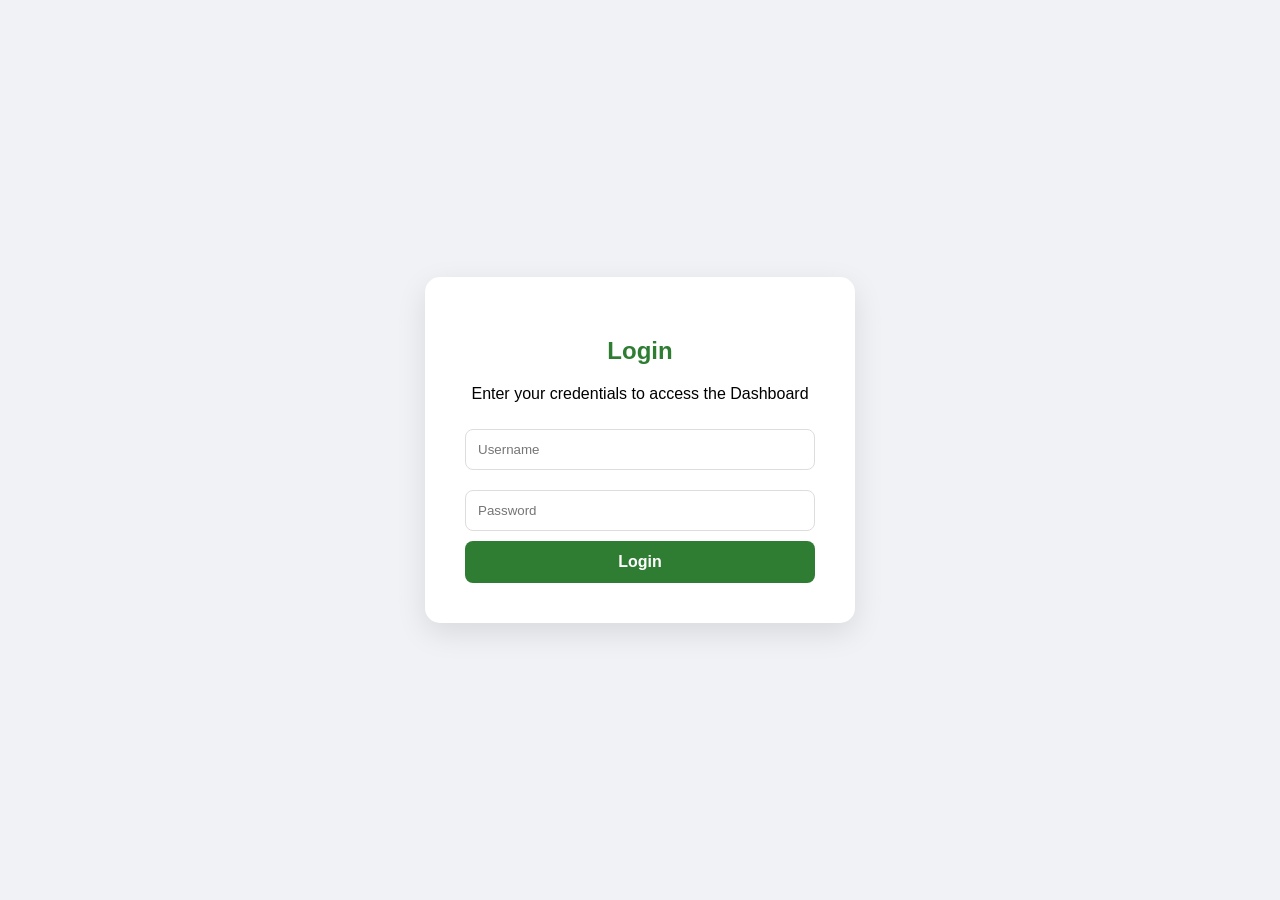
<file: src/web/index.html>
<!DOCTYPE html>
<html lang="en">
<head>
    <meta charset="UTF-8">
    <title>Smart Waste Management</title>
    <link rel="stylesheet" href="style.css">
    <script>
        
        if (localStorage.getItem("isLoggedIn") !== "true") {
            window.location.href = "login.html";
        }

        
        function logout() {
            localStorage.removeItem("isLoggedIn"); 
            window.location.href = "login.html";  
        }
    </script>
</head>
<body style="background-image: linear-gradient(60deg, #64b3f4 0%, #c2e59c 100%); background-repeat: no-repeat; height: 100vh;">
<div class="header">
    <div style="text-align: right; padding: 10px;">
        <button onclick="logout()" style="background: #d32f2f; color: white; border: none; padding: 8px 15px; border-radius: 5px; cursor: pointer; font-weight: bold;">
            Logout ->
        </button>
    </div>
    <h1>Smart Waste Management Coordinator</h1>
</div>
<div class="container" style=" background: linear-gradient(to right, #64965e, #1e8425db);  box-shadow: rgba(0, 0, 0, 0.4) 0px 30px 90px; ">
    <h2>Dustbin Status</h2>
    <div id="bin-list">
        <p>Loading status...</p>
    </div>
    <div class="admin-panel">
        <h3>Add New Dustbin</h3>
        <input type="text" id="binID" placeholder="Bin ID (e.g. B102)">
        <input type="text" id="location" placeholder="Location">
        <input type="number" id="fillLevel" placeholder="Fill Level %">
        <button onclick="addBin()">Add Dustbin</button>
    </div>
    <hr>
</div>
<script src="script.js"></script>
</body>
</html>
</file>
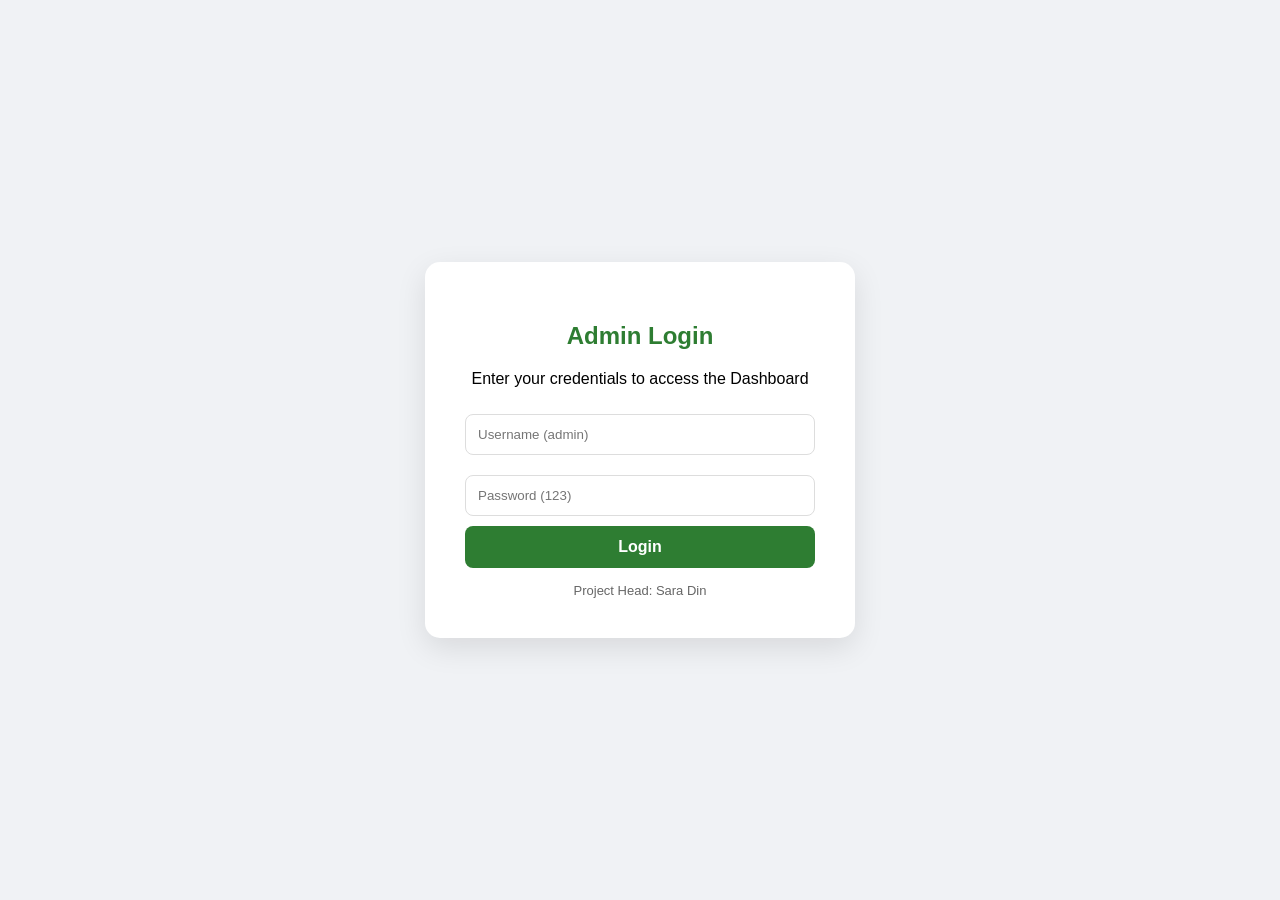
<file: out/production/SmartWasteManagement/web/index.html>
<!DOCTYPE html>
<html lang="en">
<head>
    <meta charset="UTF-8">
    <title>Smart Waste Management</title>
    <link rel="stylesheet" href="style.css">
    <script>
        // Agar localStorage mein "true" nahi mila, toh wapas login page par bhej do
        if (localStorage.getItem("isLoggedIn") !== "true") {
            window.location.href = "login.html";
        }

        // Logout karne ke liye function
        function logout() {
            localStorage.removeItem("isLoggedIn"); // Nishani mita do
            window.location.href = "login.html";   // Login page par bhej do
        }
    </script>
</head>
<body>
<div class="header">
    <div style="text-align: right; padding: 10px;">
        <button onclick="logout()" style="background: #d32f2f; color: white; border: none; padding: 8px 15px; border-radius: 5px; cursor: pointer; font-weight: bold;">
            Logout 🚪
        </button>
    </div>
    <h1>Smart Waste Management Coordinator</h1>
</div>
<div class="container">
    <h2>Live Dustbin Status</h2>
    <div id="bin-list">
        <p>Loading status from Java backend...</p>
    </div>
    <div class="admin-panel">
        <h3>Add New Dustbin (Admin Only)</h3>
        <input type="text" id="binID" placeholder="Bin ID (e.g. B102)">
        <input type="text" id="location" placeholder="Location">
        <input type="number" id="fillLevel" placeholder="Fill Level %">
        <button onclick="addBin()">Add Dustbin</button>
    </div>
    <hr>
</div>
<script src="script.js"></script>
</body>
</html>
</file>
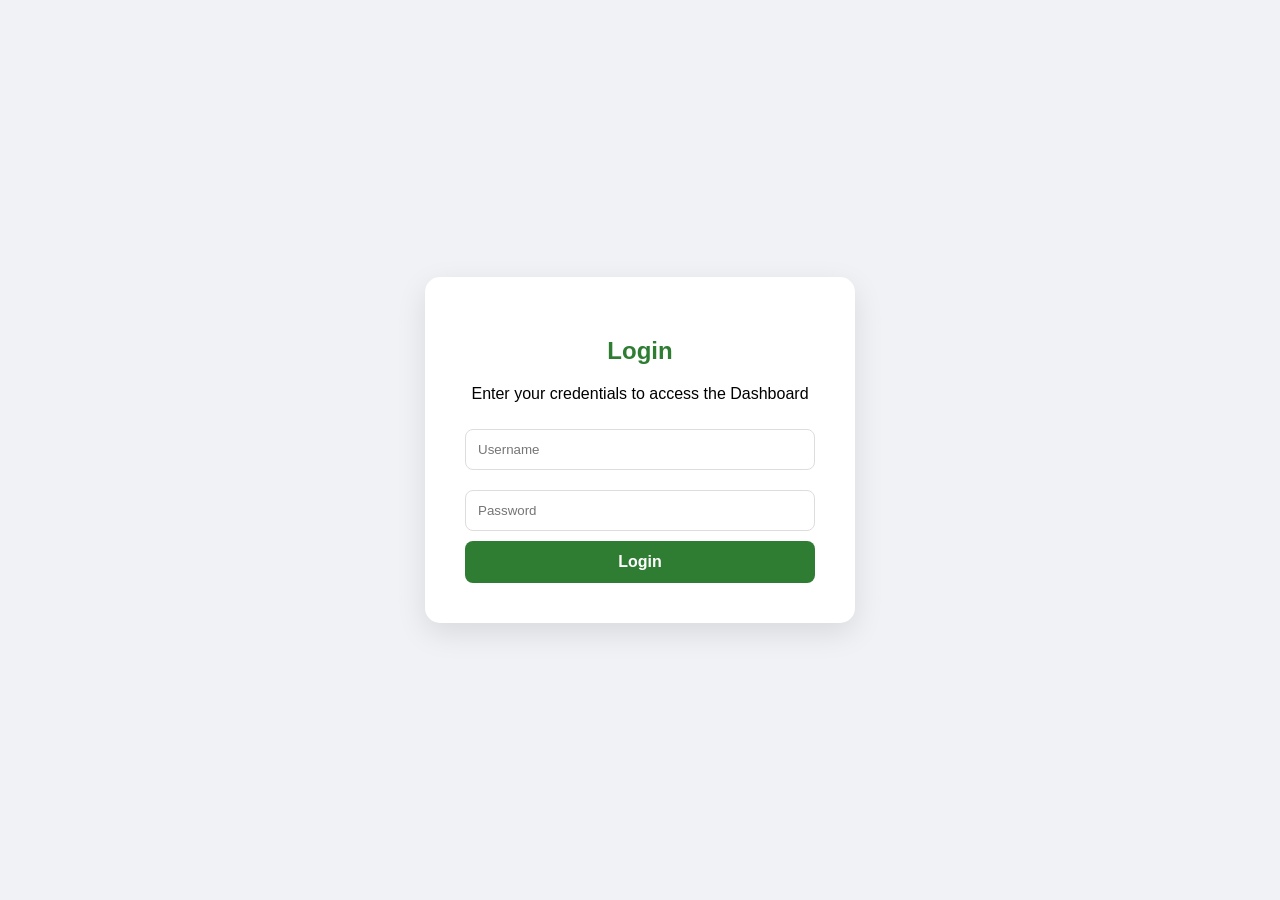
<file: src/web/login.html>
<!DOCTYPE html>
<html lang="en">
<head>
  <meta charset="UTF-8">
  <meta name="viewport" content="width=device-width, initial-scale=1.0">
  <title>Smart Waste Management - Login</title>
  <script>
const API_BASE = "https://smart-waste-management-coordinator1.onrender.com";
</script>
  <style>
    body {
        font-family: 'Segoe UI', sans-serif;
        background: #f0f2f5;
        display: flex;
        justify-content: center;
        align-items: center;
        height: 100vh;
        margin: 0;
    }
    .login-card {
        background: white;
        padding: 40px;
        border-radius: 15px;
        box-shadow: 0 10px 30px rgba(0,0,0,0.1);
        width: 350px;
        text-align: center;
    }
    h2 { color: #2e7d32; margin-bottom: 20px; }
    input {
        width: 100%;
        padding: 12px;
        margin: 10px 0;
        border: 1px solid #ddd;
        border-radius: 8px;
        box-sizing: border-box; 
    }
    .btn-login {
        width: 100%;
        padding: 12px;
        background: #2e7d32;
        color: white;
        border: none;
        border-radius: 8px;
        cursor: pointer;
        font-size: 16px;
        font-weight: bold;
        transition: 0.3s;
    }
    .btn-login:hover { background: #1b5e20; }
  </style>
</head>
<body>

<div class="login-card">
  <h2>Login</h2>
  <p>Enter your credentials to access the Dashboard</p>

  <input type="text" id="username" placeholder="Username">
  <input type="password" id="password" placeholder="Password">

  <button class="btn-login" onclick="validate()">Login</button>

 
</div>

<script>
async function validate() {
    const user = document.getElementById('username').value;
    const pass = document.getElementById('password').value;

    const res = await fetch(`${API_BASE}/api/login`, {
        method: "POST",
        body: `${user},${pass}`
    });

    const result = await res.text();

    if (result === "SUCCESS") {
        localStorage.setItem("isLoggedIn", "true");
        localStorage.setItem("currentUser", user);
        window.location.href = "index.html";
    } else {
        alert("Invalid credentials");
    }
}
</script>

</body>
</html>
</file>
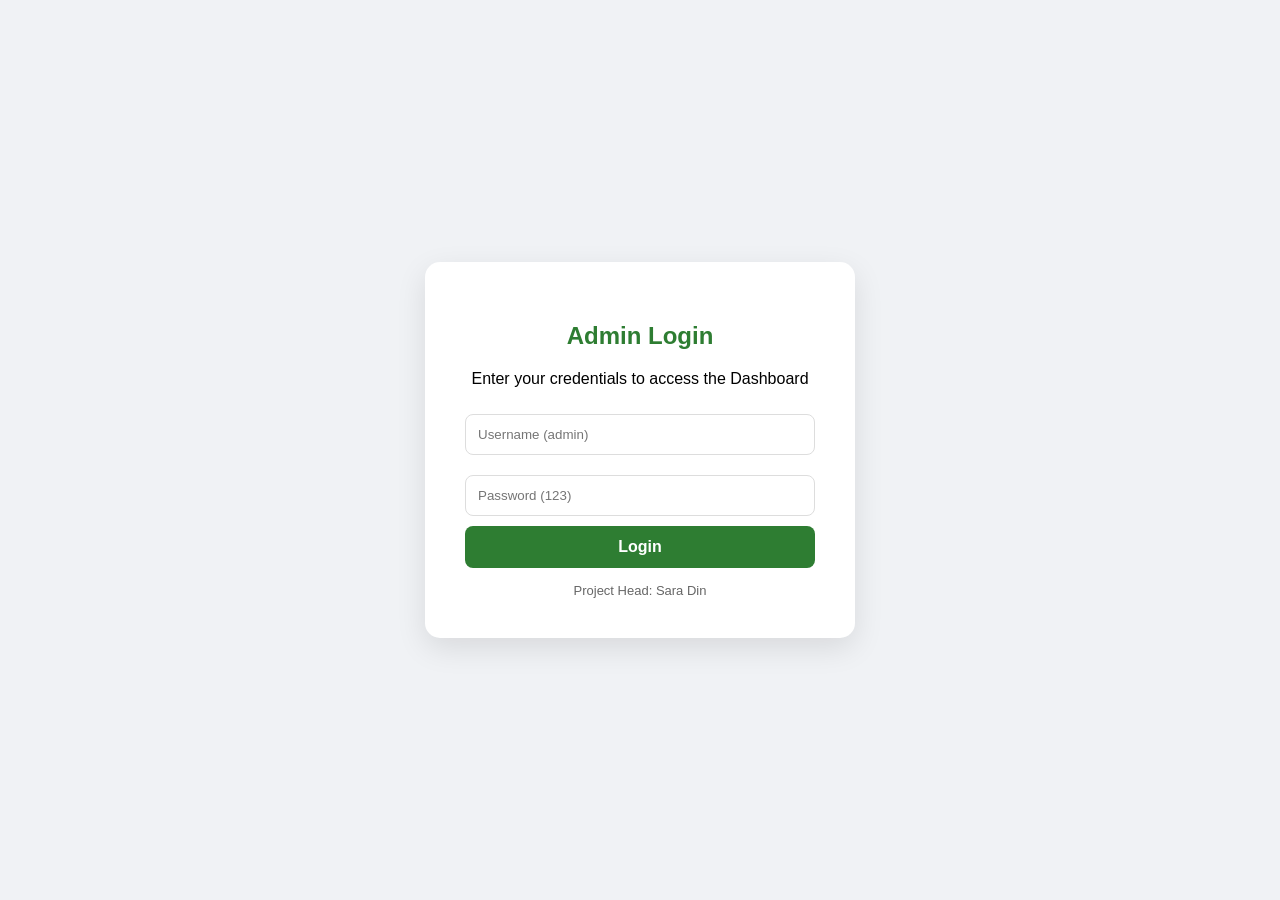
<file: out/production/SmartWasteManagement/web/login.html>
<!DOCTYPE html>
<html lang="en">
<head>
  <meta charset="UTF-8">
  <meta name="viewport" content="width=device-width, initial-scale=1.0">
  <title>Smart Waste Management - Login</title>
  <style>
    body {
        font-family: 'Segoe UI', sans-serif;
        background: #f0f2f5;
        display: flex;
        justify-content: center;
        align-items: center;
        height: 100vh;
        margin: 0;
    }
    .login-card {
        background: white;
        padding: 40px;
        border-radius: 15px;
        box-shadow: 0 10px 30px rgba(0,0,0,0.1);
        width: 350px;
        text-align: center;
    }
    h2 { color: #2e7d32; margin-bottom: 20px; }
    input {
        width: 100%;
        padding: 12px;
        margin: 10px 0;
        border: 1px solid #ddd;
        border-radius: 8px;
        box-sizing: border-box; /* padding fix */
    }
    .btn-login {
        width: 100%;
        padding: 12px;
        background: #2e7d32;
        color: white;
        border: none;
        border-radius: 8px;
        cursor: pointer;
        font-size: 16px;
        font-weight: bold;
        transition: 0.3s;
    }
    .btn-login:hover { background: #1b5e20; }
    .footer-text { margin-top: 15px; font-size: 13px; color: #666; }
  </style>
</head>
<body>

<div class="login-card">
  <h2>Admin Login</h2>
  <p>Enter your credentials to access the Dashboard</p>

  <input type="text" id="username" placeholder="Username (admin)">
  <input type="password" id="password" placeholder="Password (123)">

  <button class="btn-login" onclick="validate()">Login</button>

  <div class="footer-text">Project Head: Sara Din</div>
</div>

<script>
  function validate() {
      const user = document.getElementById('username').value;
      const pass = document.getElementById('password').value;

      // Simple Logic for demo
      if (user === "admin" && pass === "123") {
          // localStorage ek temporary storage hai browser mein
          localStorage.setItem("isLoggedIn", "true");
          window.location.href = "index.html";
      } else {
          alert("Incorrect username or password! (Try admin / 123)");
      }
  }
</script>

</body>
</html>
</file>
<file: src/web/style.css>
body {
    font-family: 'Segoe UI', Tahoma, Geneva, Verdana, sans-serif;
    background: #f0f2f5;
    padding: 40px;
}

.container {
    background: white;
    padding: 25px;
    border-radius: 12px;
    box-shadow: 0 4px 15px rgba(0,0,0,0.1);
    max-width: 900px;
    margin: auto;
}

h1 {
    color: #2e7d32;
    text-align: center;
}

table {
    width: 100%;
    border-collapse: collapse;
    margin-top: 20px;
}

th, td {
    padding: 12px;
    border: 1px solid #ddd;
    text-align: left;
}

th {
    background: rgb(91, 91, 254);
    color: white;
}

td {
    text-align: center;
    border-bottom: 1px solid #ddd;
}


.critical {
    background-color: #ffebee;
    color: #c62828;
    font-weight: bold;
    padding: 10px;
    border-radius: 5px;
    line-height: 1.4;
}

.transit {
    background-color: #fff3e0;
    color: #ef6c00;
    font-weight: bold;
}

.normal {
    background-color: #f1f8e9;
    color: #388e3c;
}

.badge-processing {
    background-color: #ffe082;
    color: #856404;
    padding: 6px 12px;
    border-radius: 20px;
    font-size: 14px;
    font-weight: bold;
    display: inline-block;
    border: 1px solid #ffeeba;
}


button {
    cursor: pointer;
    border: none;
    padding: 6px 12px;
    border-radius: 4px;
    font-weight: bold;
}

.go-btn {
    background: #ff9800;
    color: white;
}

.done-btn {
    background: #2e7d32;
    color: white;
}

.btn-transit {
    background-color: #2e7d32;
    color: white;
    padding: 8px 15px;
    border-radius: 5px;
}

.btn-done {
    background-color: #1565c0;
    color: white;
    padding: 8px 15px;
    border-radius: 5px;
}

.delete-btn {
    background: #d32f2f;
    color: white;
    margin-left: 5px;
}
</file>
<file: out/production/SmartWasteManagement/web/style.css>
body { font-family: 'Segoe UI', Tahoma, Geneva, Verdana, sans-serif; background: #f0f2f5; padding: 40px; }
.container { background: white; padding: 25px; border-radius: 12px; box-shadow: 0 4px 15px rgba(0,0,0,0.1); max-width: 900px; margin: auto; }
h1 { color: #2e7d32; text-align: center; }
table { margin-top: 20px; }
th { background: #4caf50; color: white; padding: 12px; }
td { padding: 12px; text-align: center; border-bottom: 1px solid #ddd; }
.critical {
    background-color: #ffebee;
    color: #d32f2f;
    font-weight: bold;
    padding: 10px;
    border-radius: 5px;
    line-height: 1.4; /* Taaki do lines ke beech gap rahe */
}
.normal { color: #388e3c; }
table { width: 100%; border-collapse: collapse; margin-top: 20px; }
th, td { padding: 12px; border: 1px solid #ddd; text-align: left; }
.critical { background-color: #ffebee; color: #c62828; font-weight: bold; }
.transit { background-color: #fff3e0; color: #ef6c00; font-weight: bold; }
.normal { background-color: #f1f8e9; }

button { cursor: pointer; border: none; padding: 6px 12px; border-radius: 4px; font-weight: bold; }
.go-btn { background: #ff9800; color: white; }
.done-btn { background: #2e7d32; color: white; }
</file>
